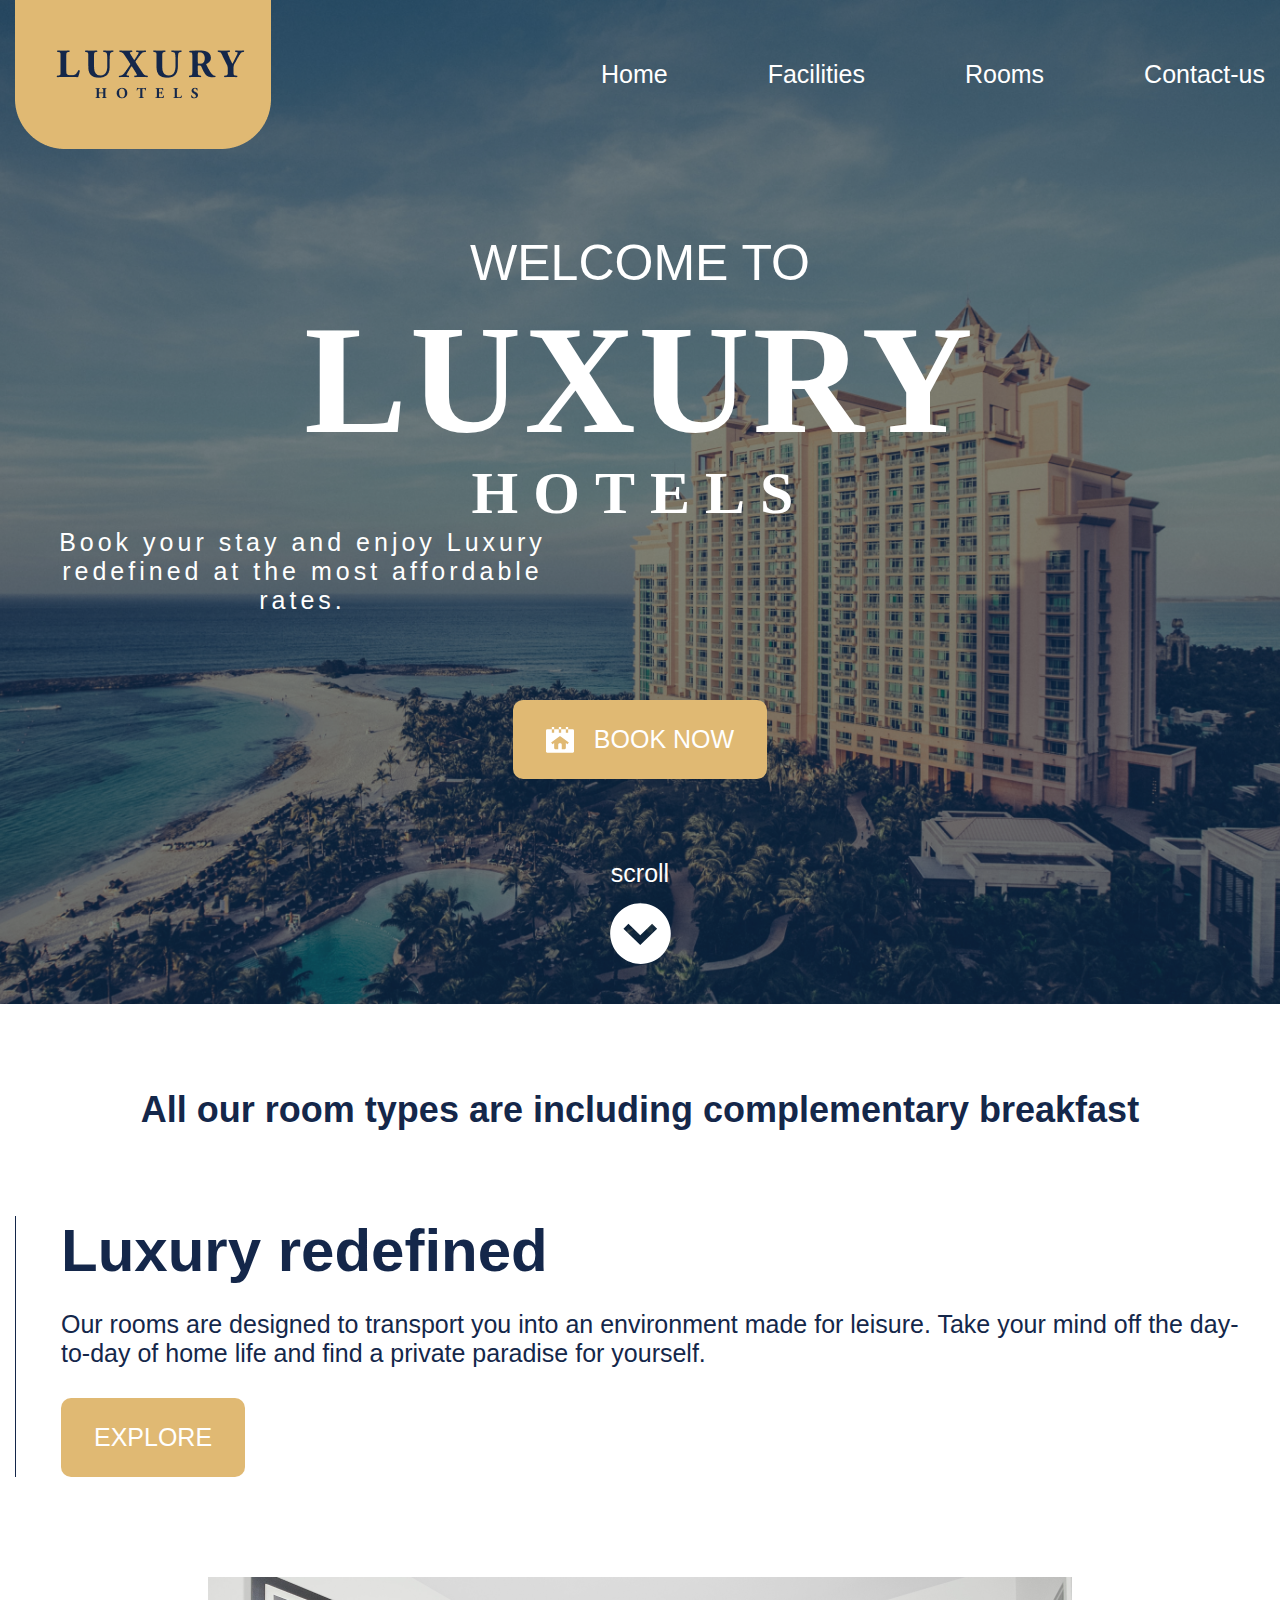
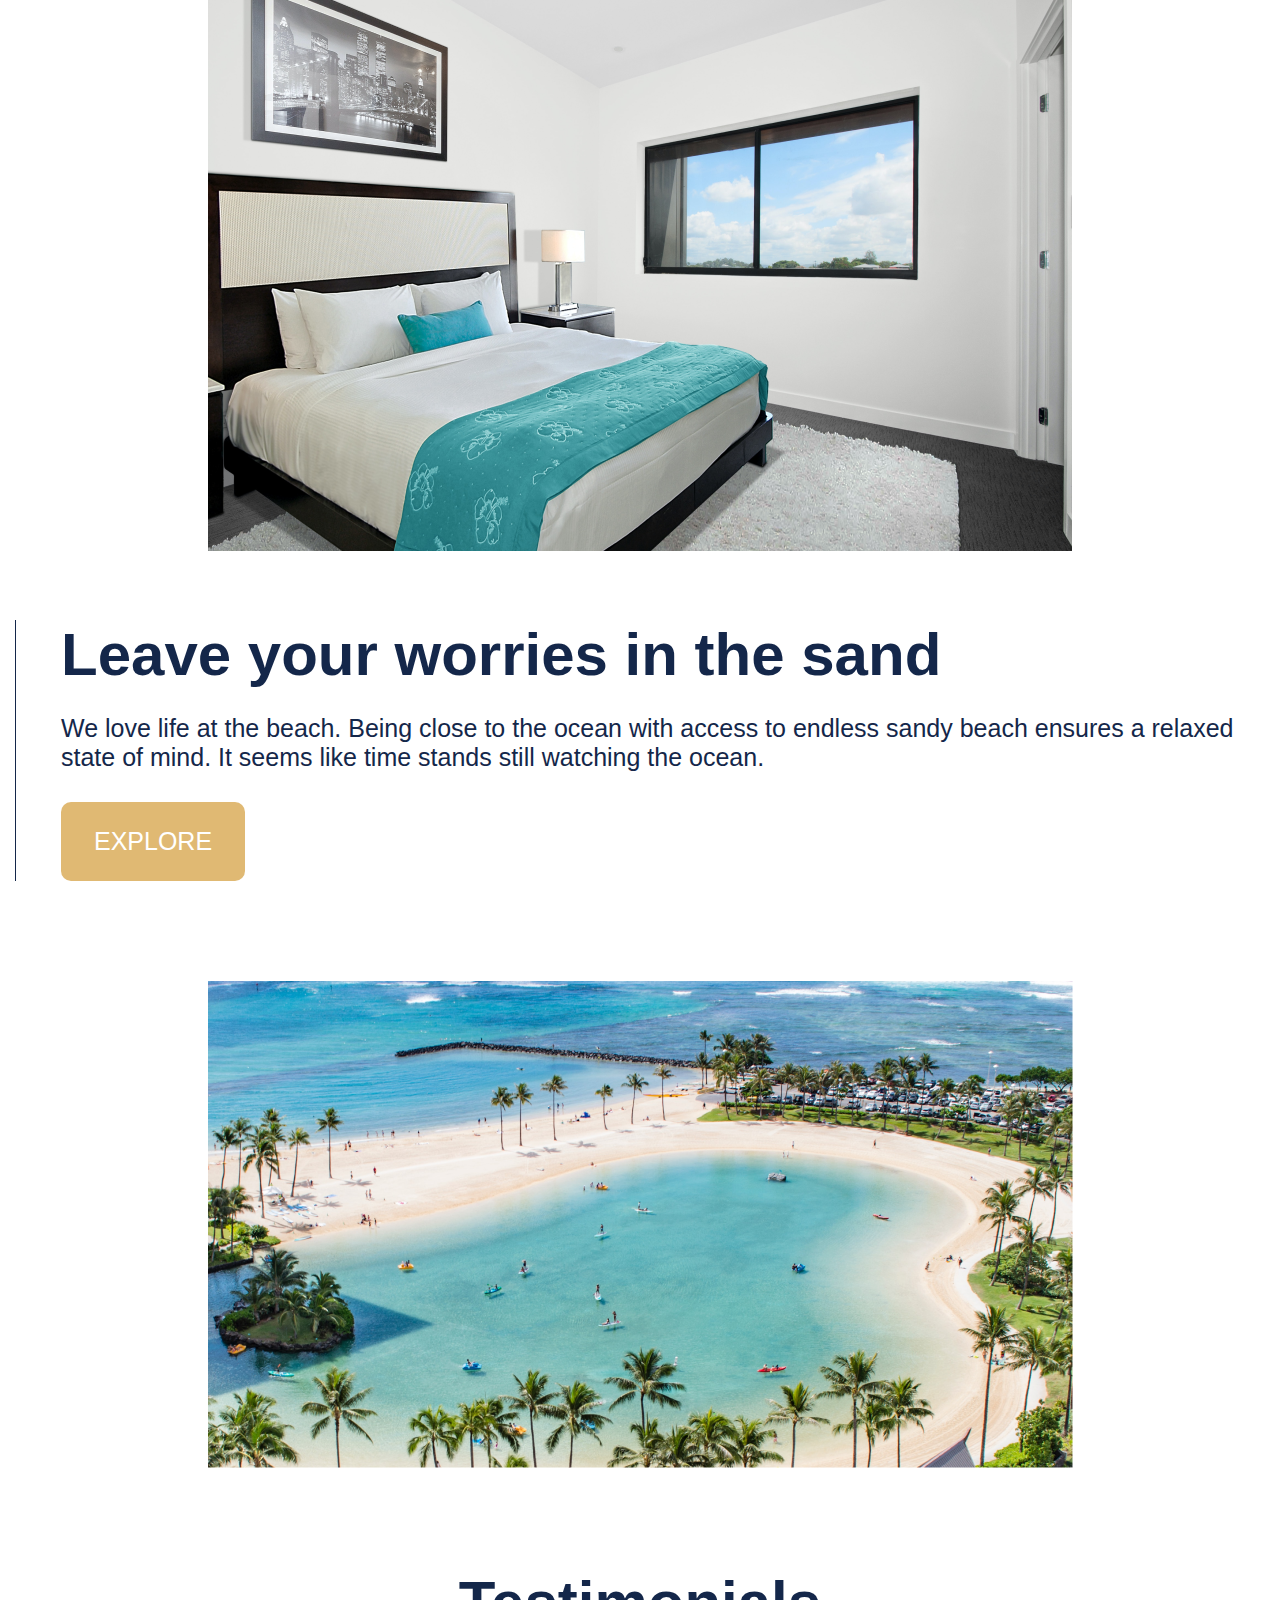
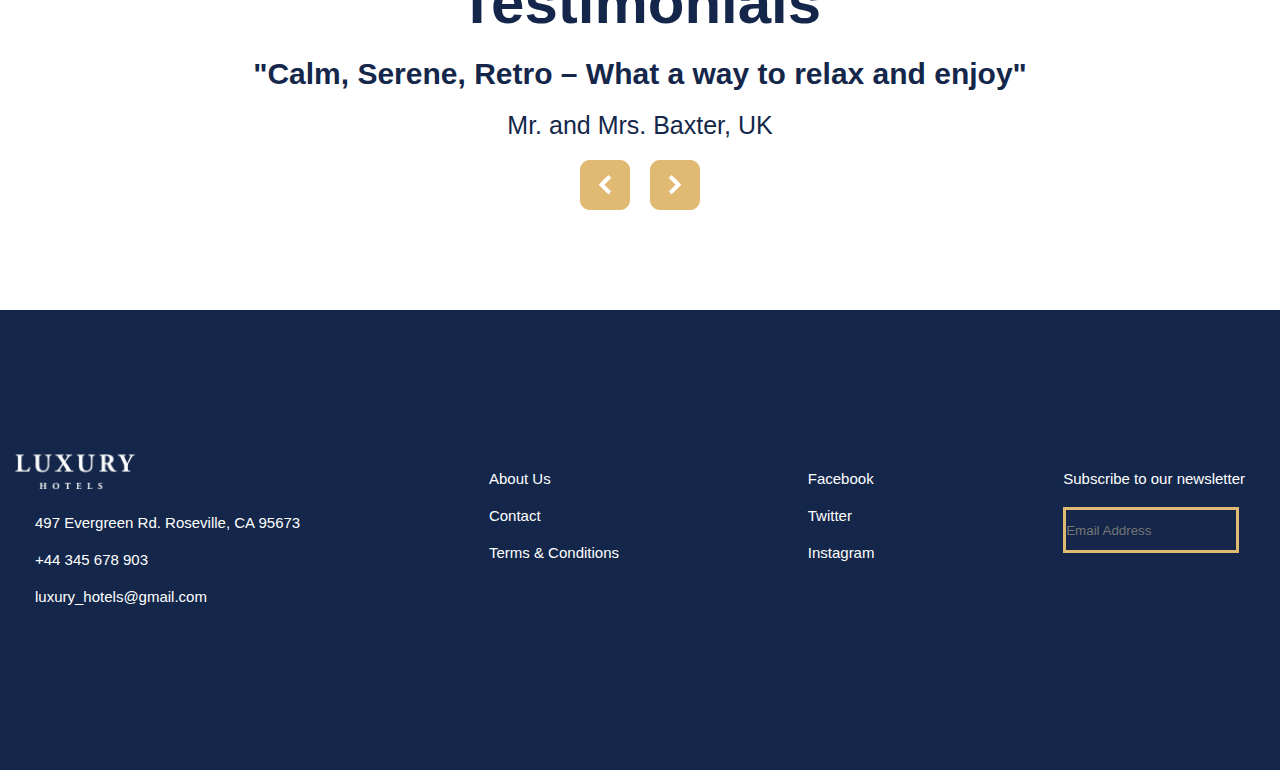
<file: index.html>
<!DOCTYPE html>
<html lang="en">
<head>
    <meta charset="UTF-8">
    <meta name="viewport" content="width=device-width, initial-scale=1.0">
    <title>Document</title>
    <link rel="stylesheet" href="main.css">
</head>
<body>

    <header class="header">
        <div class="container">
            <nav class="nav">
                <img src="./img/Logo.png" alt="" class="logo">
                <div class="menu">
                    <a href="index.html">Home</a>
                    <a href="index2.html">Facilities</a>
                    <a href="index3.html">Rooms</a>
                    <a href="index4.html">Contact-us</a>
                </div>
            </nav>


            <div class="title">
                <h3>WELCOME TO</h3>
                <h1>LUXURY</h1>
                <h2>HOTELS</h2>
                <p>Book your stay and enjoy Luxury
                    redefined at the most affordable rates.</p>
            </div>

            <div class="book">
                <button>
                    <img src="./img/home.svg" alt="">
                    BOOK NOW
                </button>
                <p>scroll</p>
                <img class="scroll" src="./img/vniz.svg" alt="">
            </div>
        </div>
    </header>

     <section class="section1">
        <div class="container">
            <h4 class="title">All our room types are including complementary breakfast</h4>
                
            <div class="wrap1">
                <div class="box1">
                    <h3 class="title1">Luxury redefined</h3>
                    <p>Our rooms are designed to transport 
                        you into an environment made for leisure. 
                        Take your mind off the day-to-day of home 
                        life and find a private paradise for yourself.</p>
                    <button class="btn">EXPLORE</button>
                </div>
                <img src="./img/img1.png" alt="" class="img1">
            </div>

            <div class="wrap1">
                <div class="box1">
                    <h3 class="title1">Leave your worries in 
                        the sand</h3>
                    <p>We love life at the beach. Being close
                        to the ocean with access to endless sandy
                        beach ensures a relaxed state of mind. It 
                        seems like time stands still watching the 
                        ocean. </p>
                    <button class="btn">EXPLORE</button>
                </div>
                <img src="./img/img2.png" alt="" class="img1">
            </div>

        </div>
    </section> 

    <section class="section2">
        <div class="container">

            <div class="wrap2">
                <h3>Testimonials</h3>
                <h5>"Calm, Serene, Retro – What a way to relax and enjoy"</h5>
                <p> Mr. and Mrs. Baxter, UK</p>
                <div class="btns">
                    <img src="./img/btns.png" alt="">
                    <img src="./img/btns2.png" alt="">
                </div>
            </div>

        </div>

    </section>

    <div class="footer">
        <div class="container">
          <div class="f-wrap">
            <div class="f-box">
              <img src="./img/Logo2.png" alt="" />
              <p>497 Evergreen Rd. Roseville, CA 95673</p>    
              <p>+44 345 678 903</p>
              <p> luxury_hotels@gmail.com</p>
            </div>
  
            <div class="f-box">
              <p>About Us</p>
              <p>Contact</p>
              <p>Terms & Conditions</p>
            </div>
  
            <div class="f-box2">
              <p>Facebook</p>
              <p>Twitter</p>
              <p>Instagram</p>
            </div>
  
            <div class="f-box3">
              <p>Subscribe to our newsletter</p>
              <input placeholder="Email Address" type="text">
            </div>
            
          </div>
        </div>
      </div>
</head>
<body>
</file>
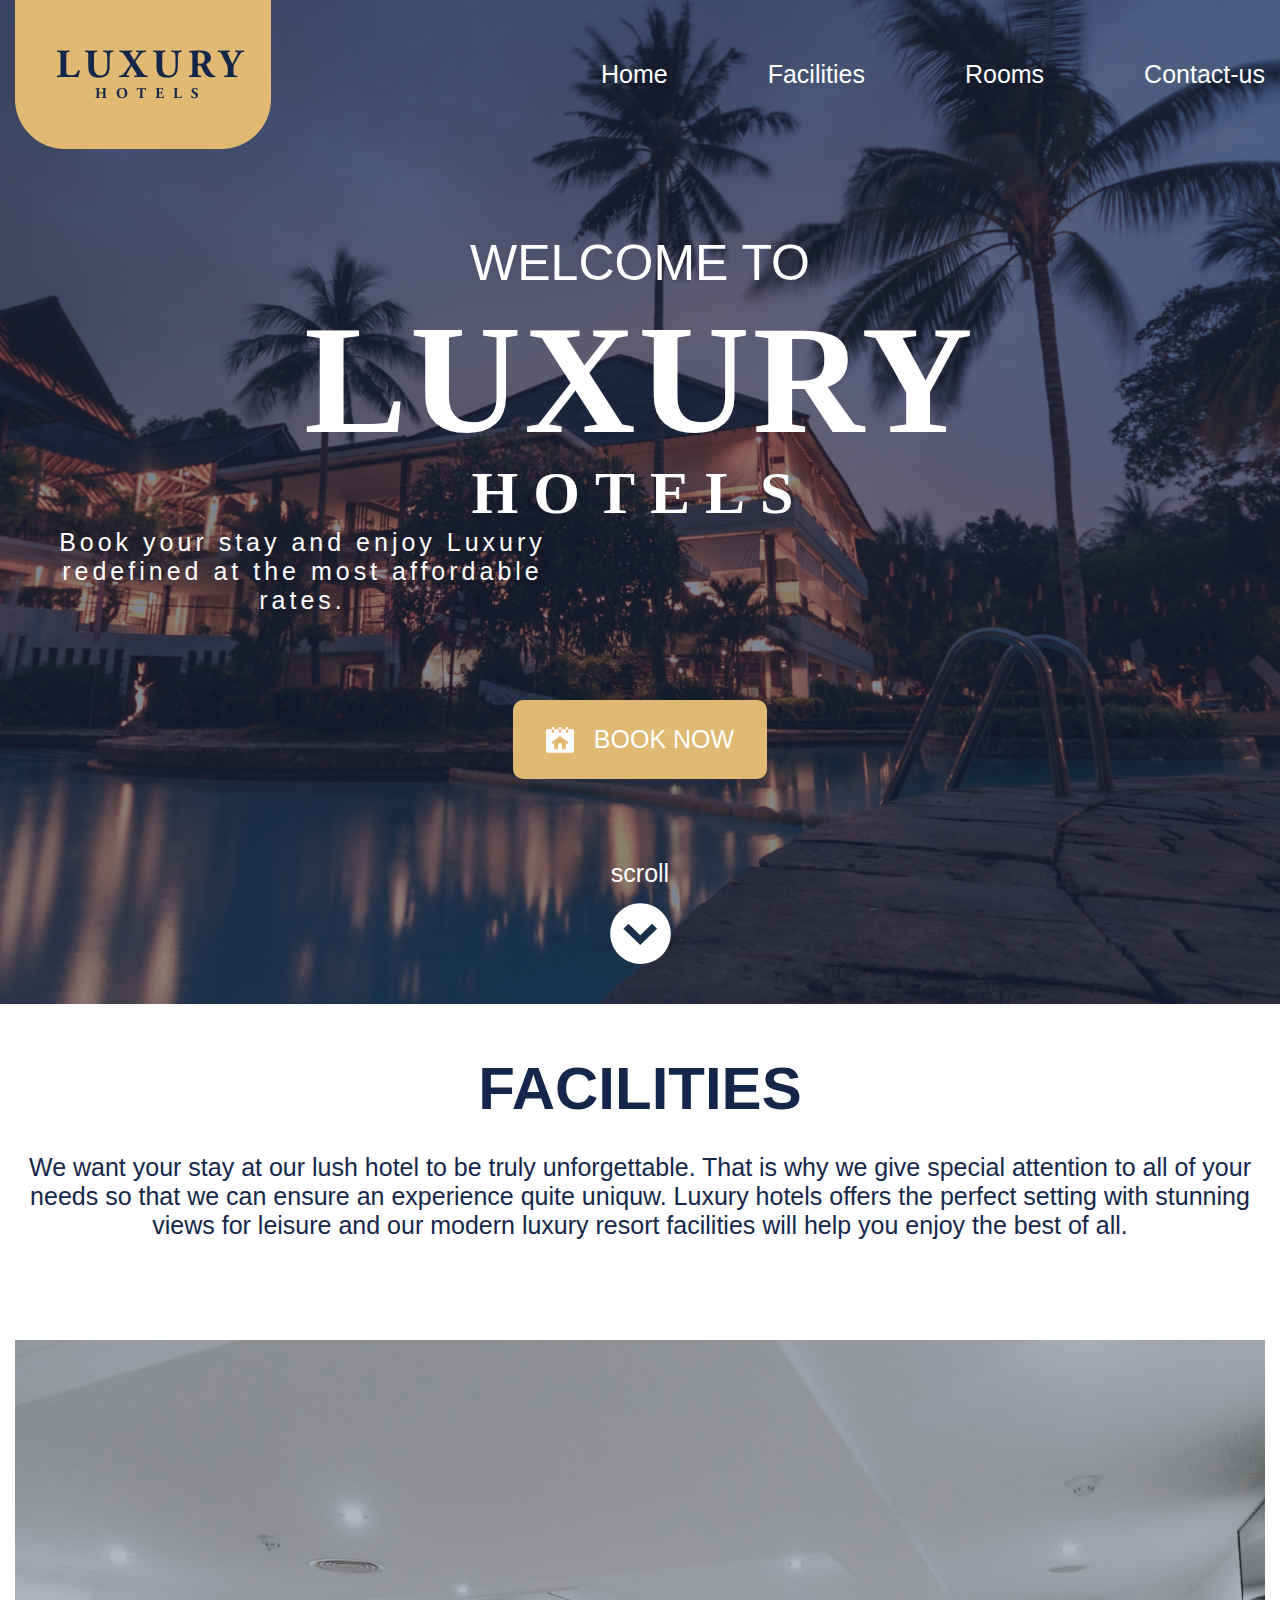
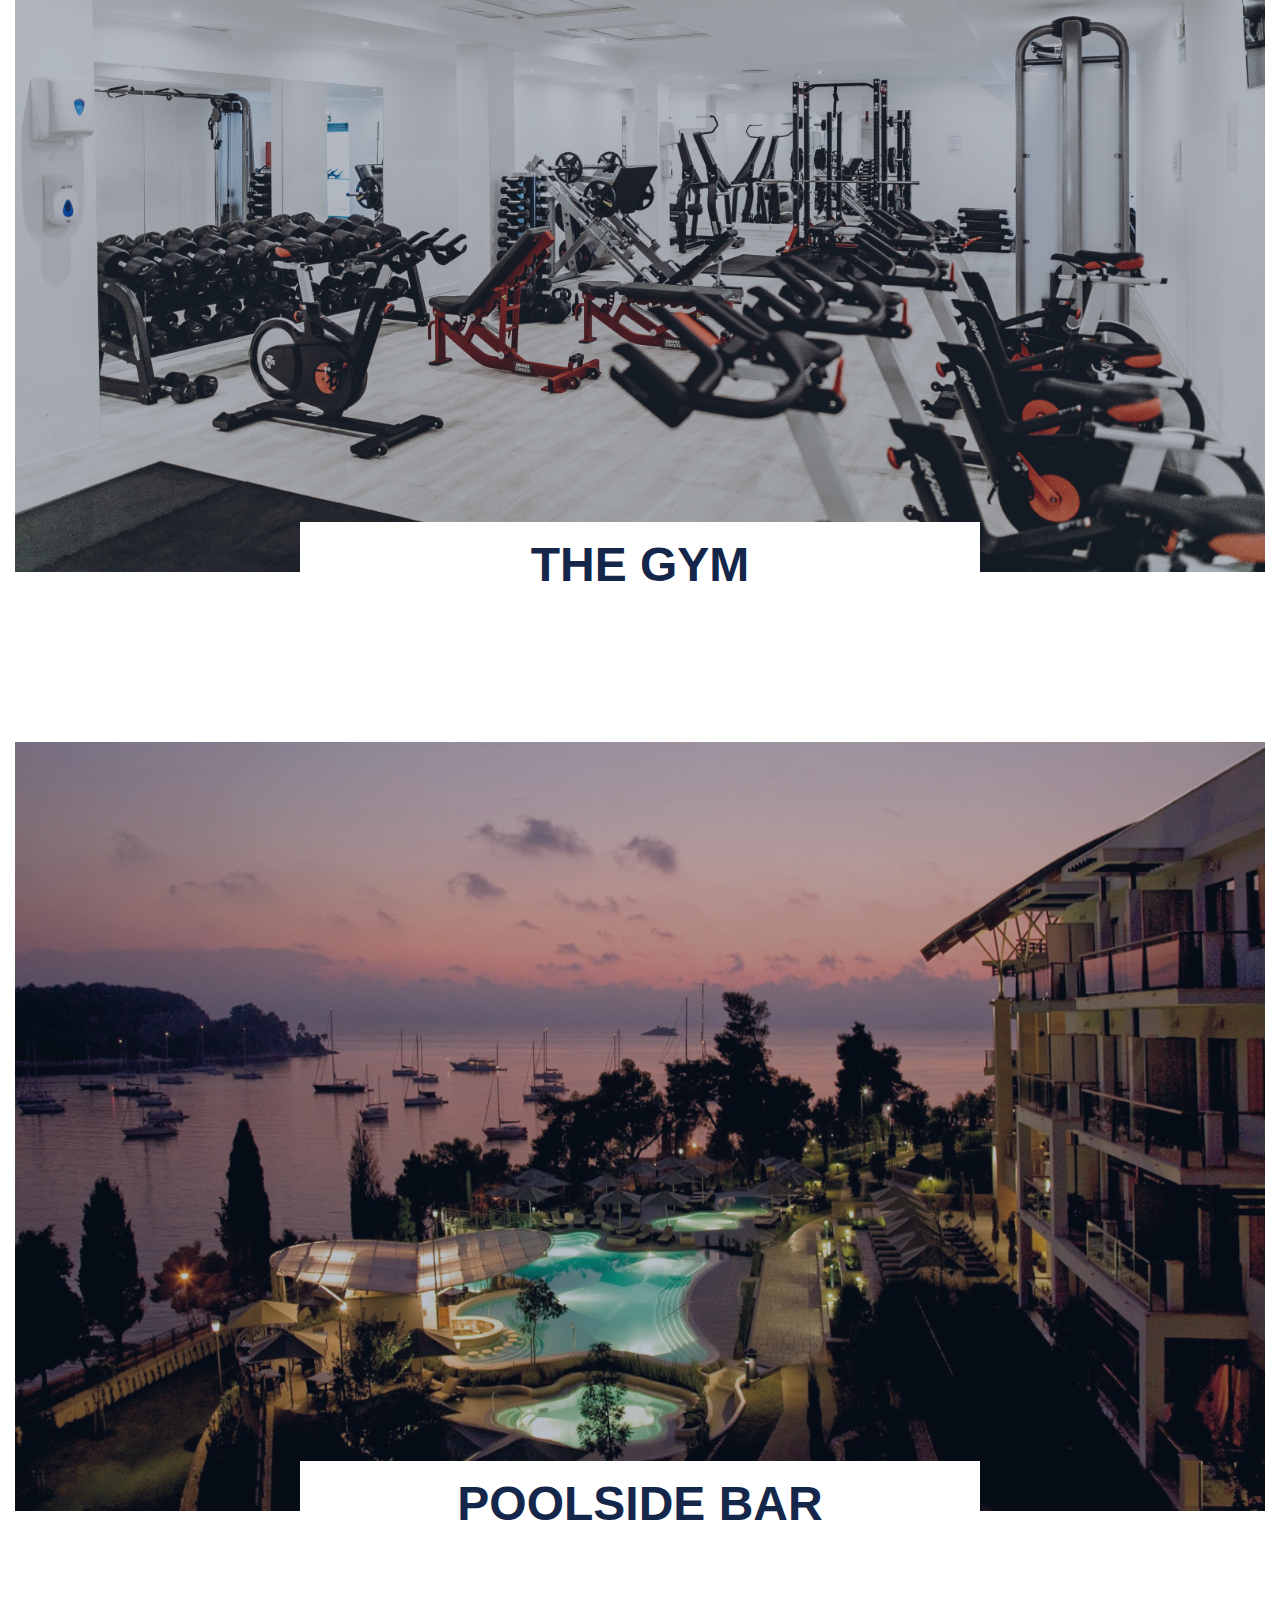
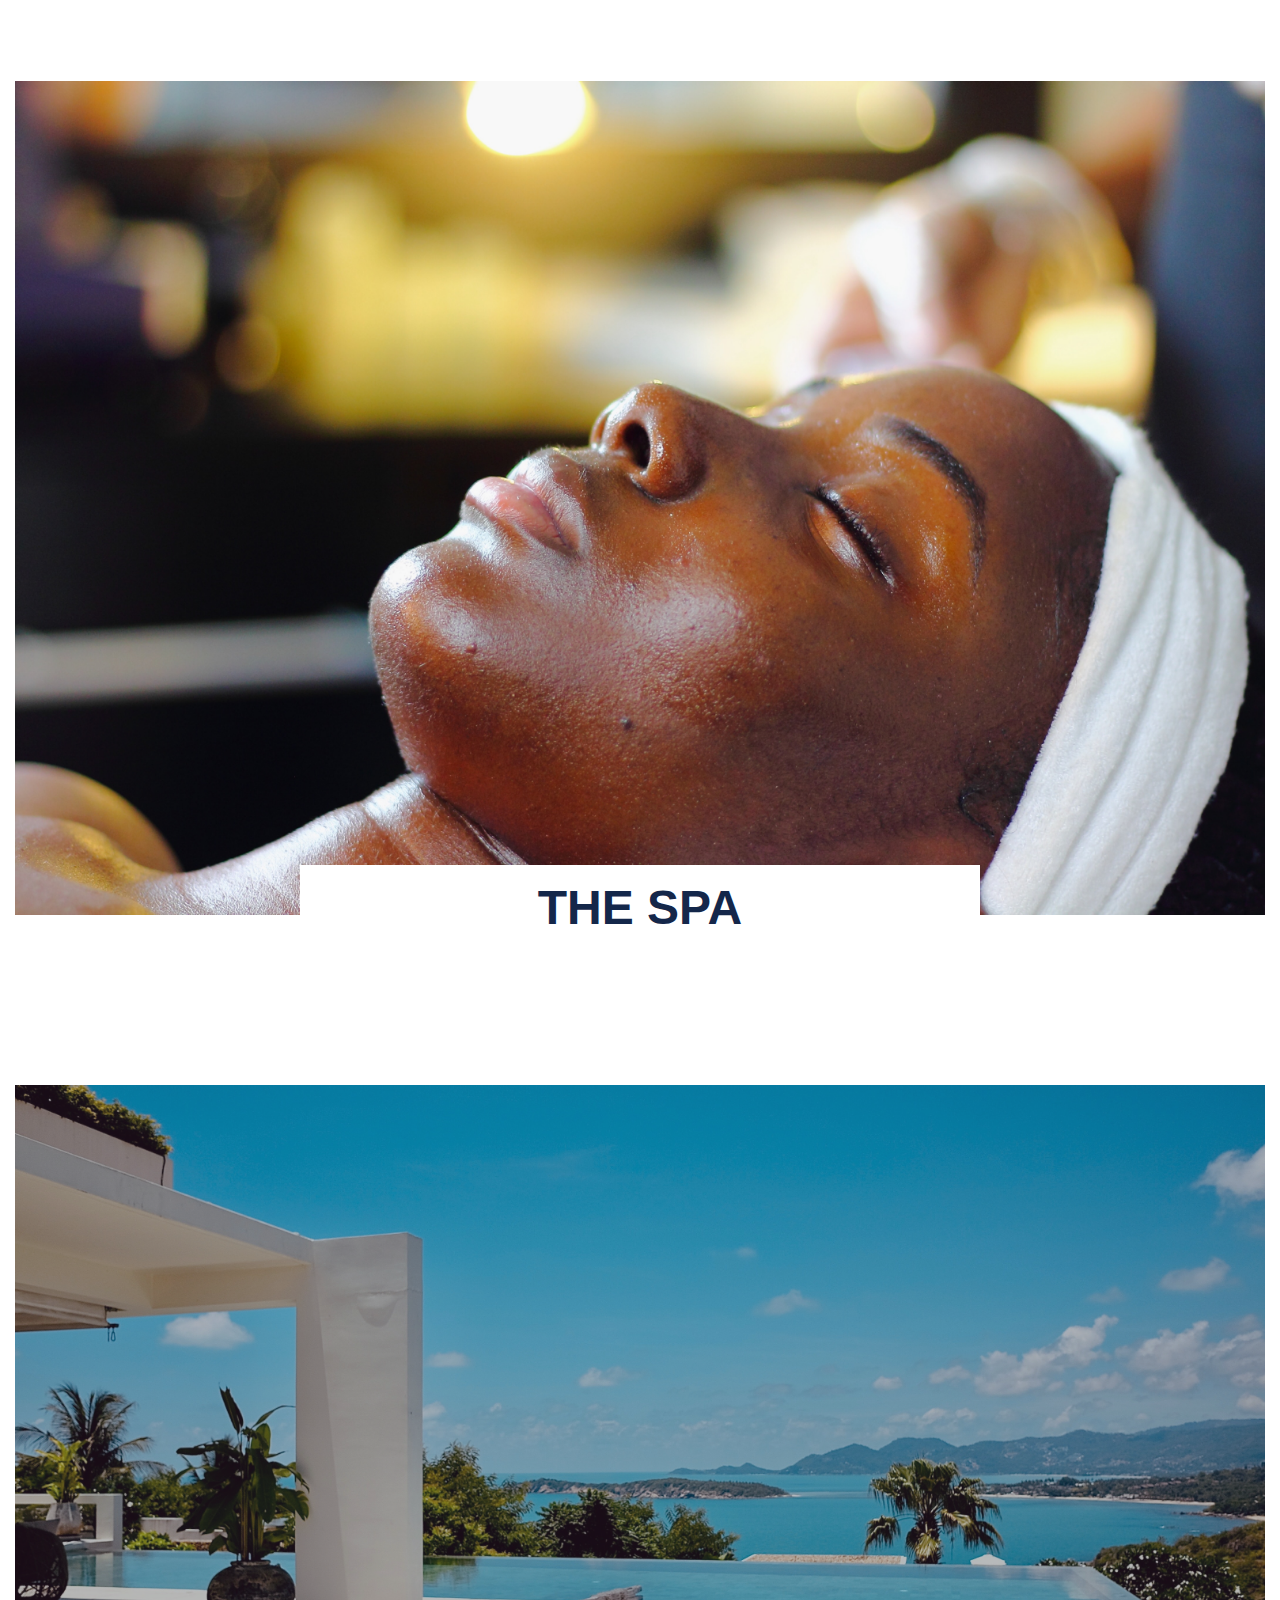
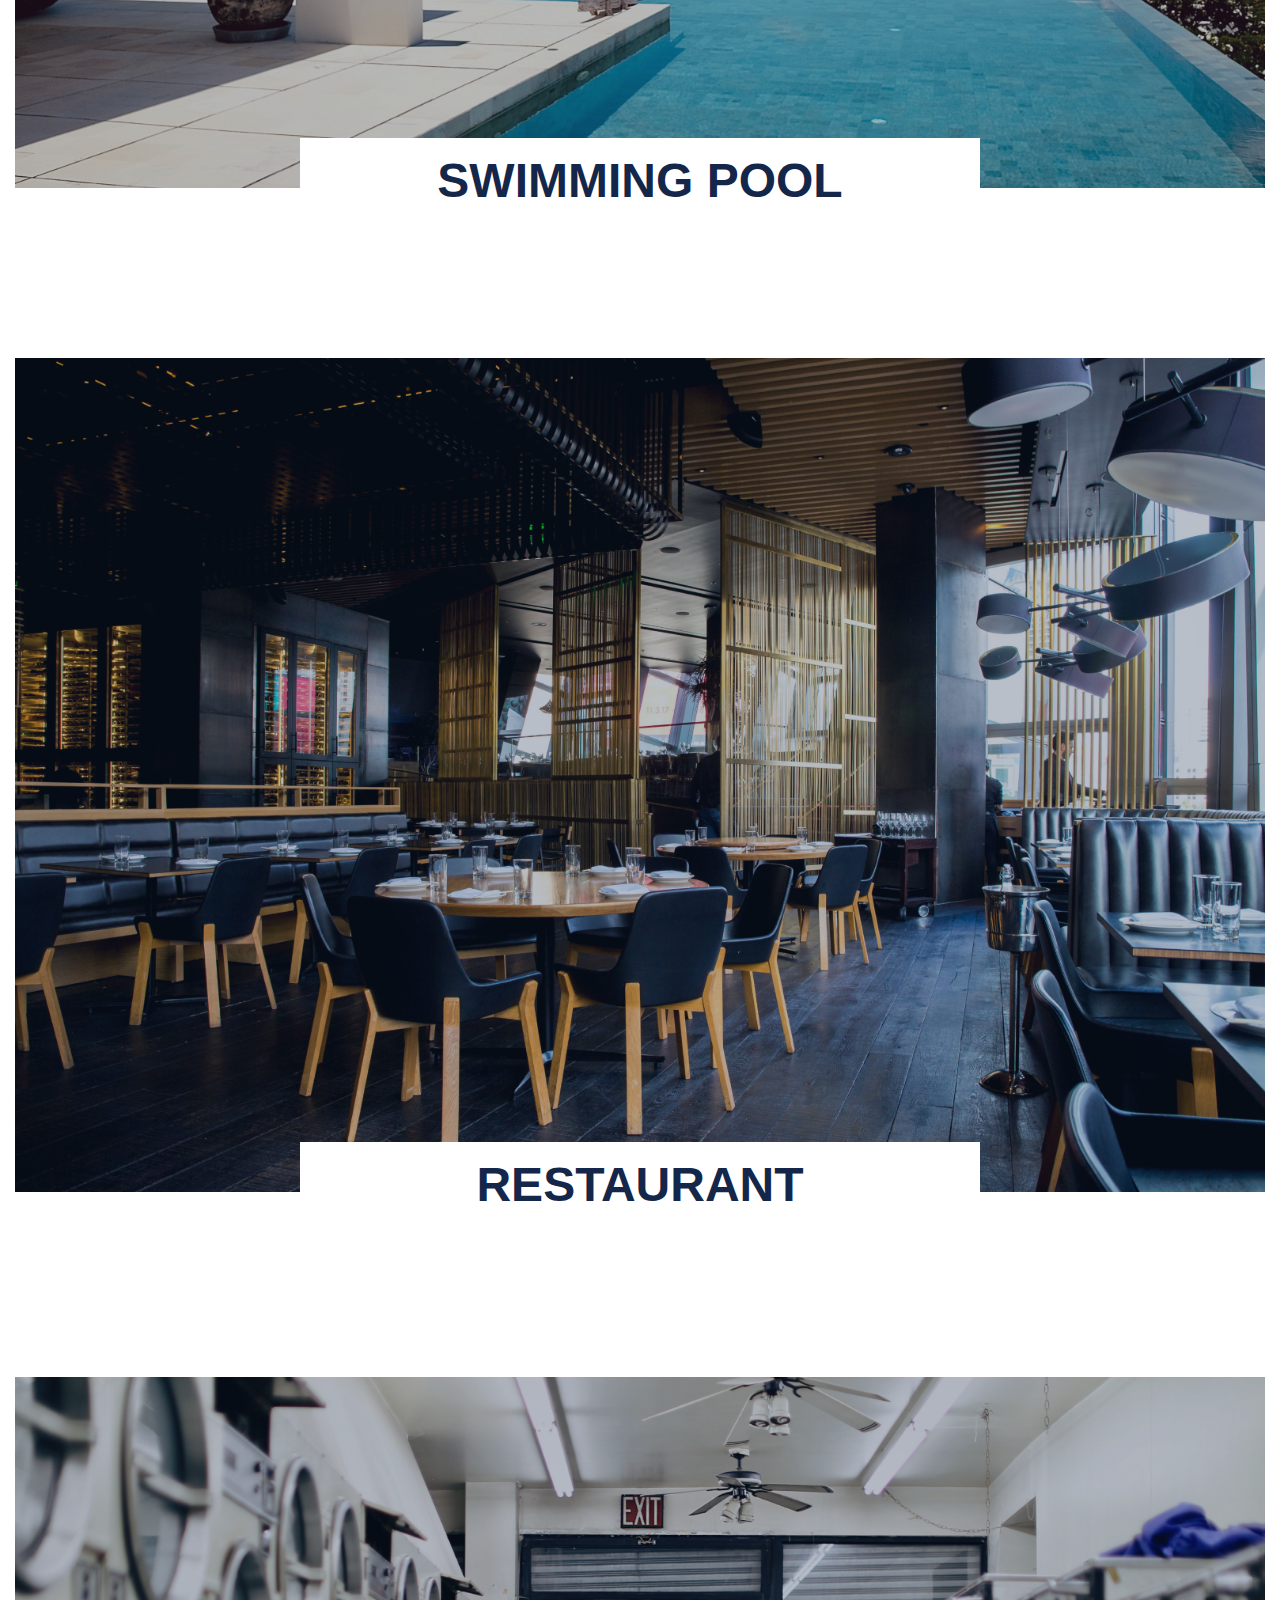
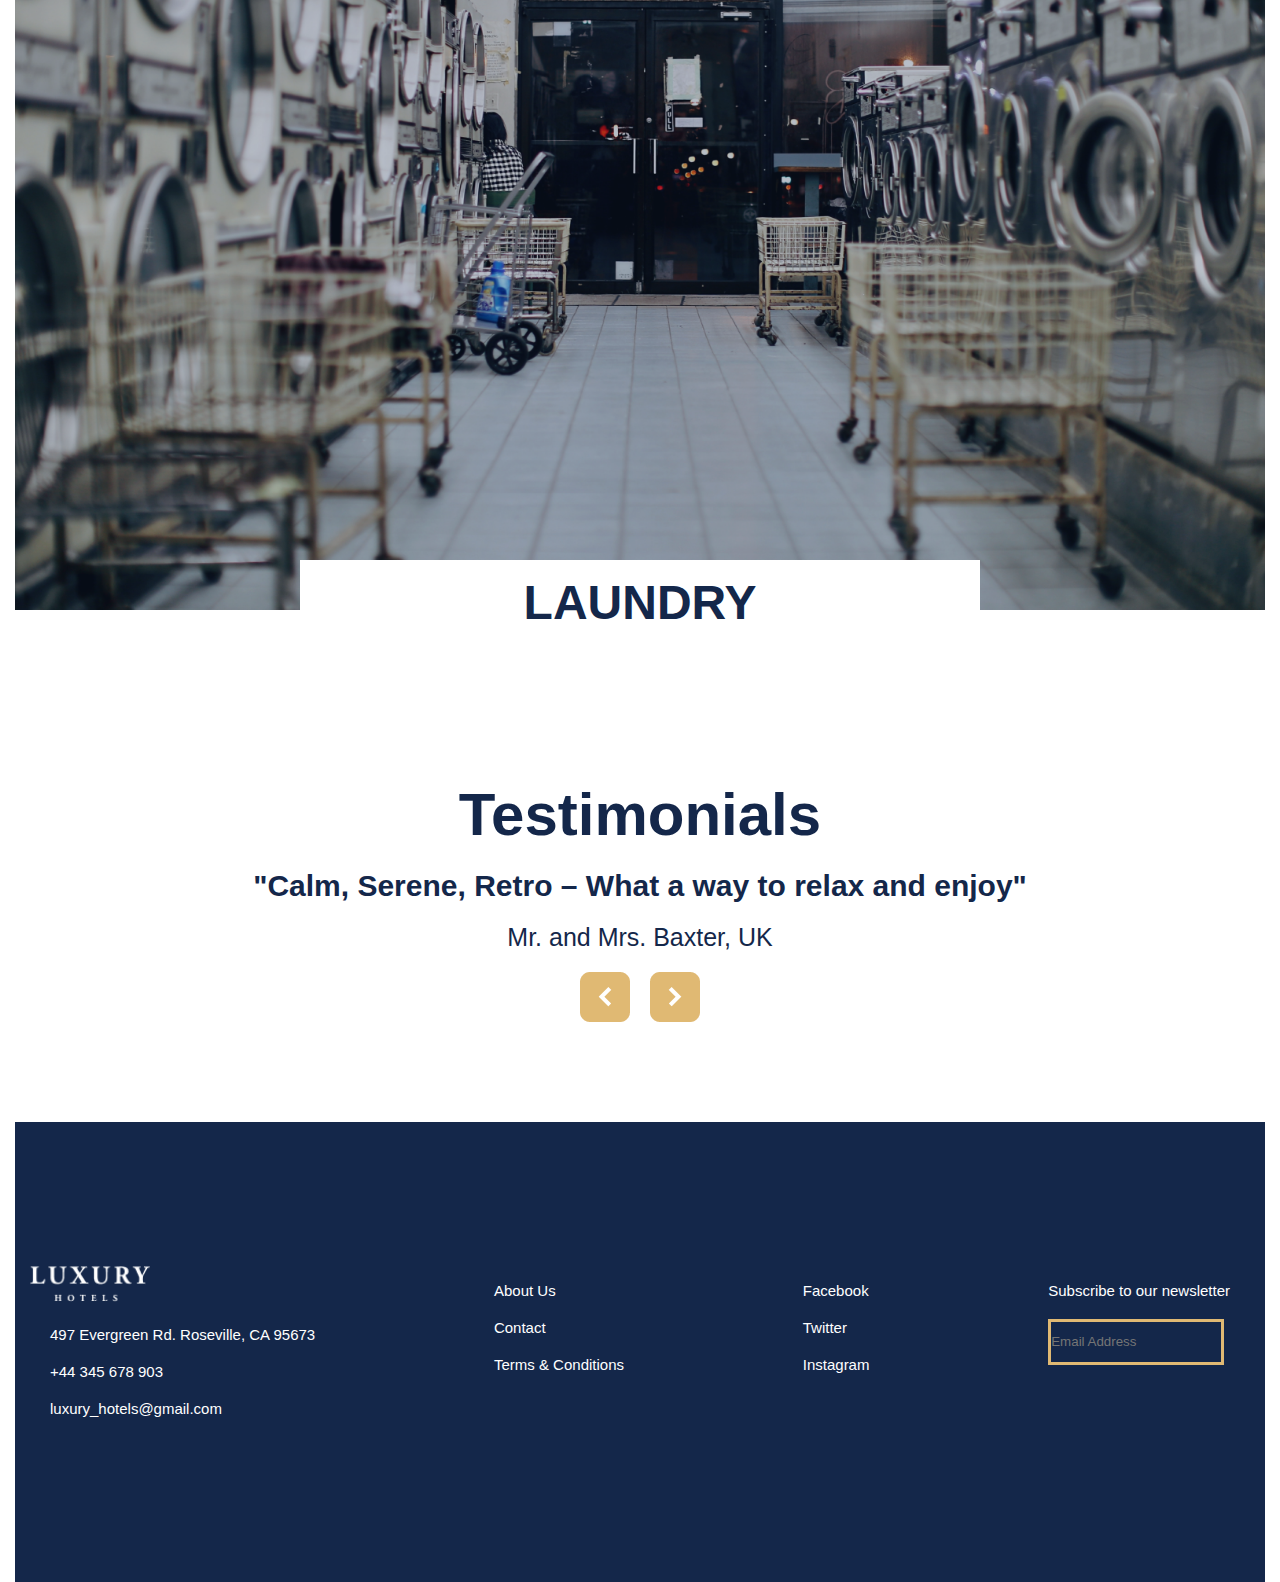
<file: index2.html>
<!DOCTYPE html>
<html lang="en">
<head>
    <meta charset="UTF-8">
    <meta name="viewport" content="width=device-width, initial-scale=1.0">
    <title>Document</title>
    <link rel="stylesheet" href="main.css">
</head>
<body>
    <header class="header header2">
        <div class="container">
            <nav class="nav">
                <img src="./img/Logo.png" alt="" class="logo">
                <div class="menu">
                    <a href="index.html">Home</a>
                    <a href="index2.html">Facilities</a>
                    <a href="index3.html">Rooms</a>
                    <a href="index4.html">Contact-us</a>
                </div>
            </nav>


            <div class="title">
                <h3>WELCOME TO</h3>
                <h1>LUXURY</h1>
                <h2>HOTELS</h2>
                <p>Book your stay and enjoy Luxury
                    redefined at the most affordable rates.</p>
            </div>

            <div class="book">
                <button>
                    <img src="./img/home.svg" alt="">
                    BOOK NOW
                </button>
                <p>scroll</p>
                <img class="scroll" src="./img/vniz.svg" alt="">
            </div>
        </div>
    </header>

    <section class="section3">
        <div class="container">
            <div class="box3">

                <h2>FACILITIES</h2>
                <p>We want your stay at our lush hotel to be truly unforgettable.  That is why we give special attention to all of your needs so 
                    that we can ensure an experience quite uniquw. Luxury hotels offers the perfect setting with stunning views for leisure
                    and our modern luxury resort facilities will help you enjoy the best of all. </p>

            </div>

            <div class="wrap3">
                <div class="card3">
                    <img src="./img/./THE GYM.png" alt="">
                    <h3>THE GYM</h3>
                </div>

                <div class="card3">
                    <img src="./img/./CARD3.png" alt="">
                    <h3>POOLSIDE BAR</h3>
                </div>

                <div class="card3">
                    <img src="./img/./CARD4.png" alt="">
                    <h3>THE SPA</h3>
                </div>

                <div class="card3">
                    <img src="./img/./CARD5.png" alt="">
                    <h3>SWIMMING POOL</h3>
                </div>

                <div class="card3">
                    <img src="./img/./CARD6.png" alt="">
                    <h3>RESTAURANT<h3>
                </div>

                <div class="card3">
                    <img src="./img/./CARD7.png" alt="">
                    <h3>LAUNDRY</h3>
                </div>

            </div>

            <div class="wrap2">
                <h3>Testimonials</h3>
                <h5>"Calm, Serene, Retro – What a way to relax and enjoy"</h5>
                <p> Mr. and Mrs. Baxter, UK</p>
                <div class="btns">
                    <img src="./img/btns.png" alt="">
                    <img src="./img/btns2.png" alt="">
                </div>
            </div>


            <div class="footer">
                <div class="container">
                  <div class="f-wrap">
                    <div class="f-box">
                      <img src="./img/Logo2.png" alt="" />
                      <p>497 Evergreen Rd. Roseville, CA 95673</p>    
                      <p>+44 345 678 903</p>
                      <p> luxury_hotels@gmail.com</p>
                    </div>
          
                    <div class="f-box">
                      <p>About Us</p>
                      <p>Contact</p>
                      <p>Terms & Conditions</p>
                    </div>
          
                    <div class="f-box2">
                      <p>Facebook</p>
                      <p>Twitter</p>
                      <p>Instagram</p>
                    </div>
          
                    <div class="f-box3">
                      <p>Subscribe to our newsletter</p>
                      <input placeholder="Email Address" type="text">
                    </div>
                    
                  </div>
                </div>
              </div>




        </div>
    </section>
</body>
</html>
</file>
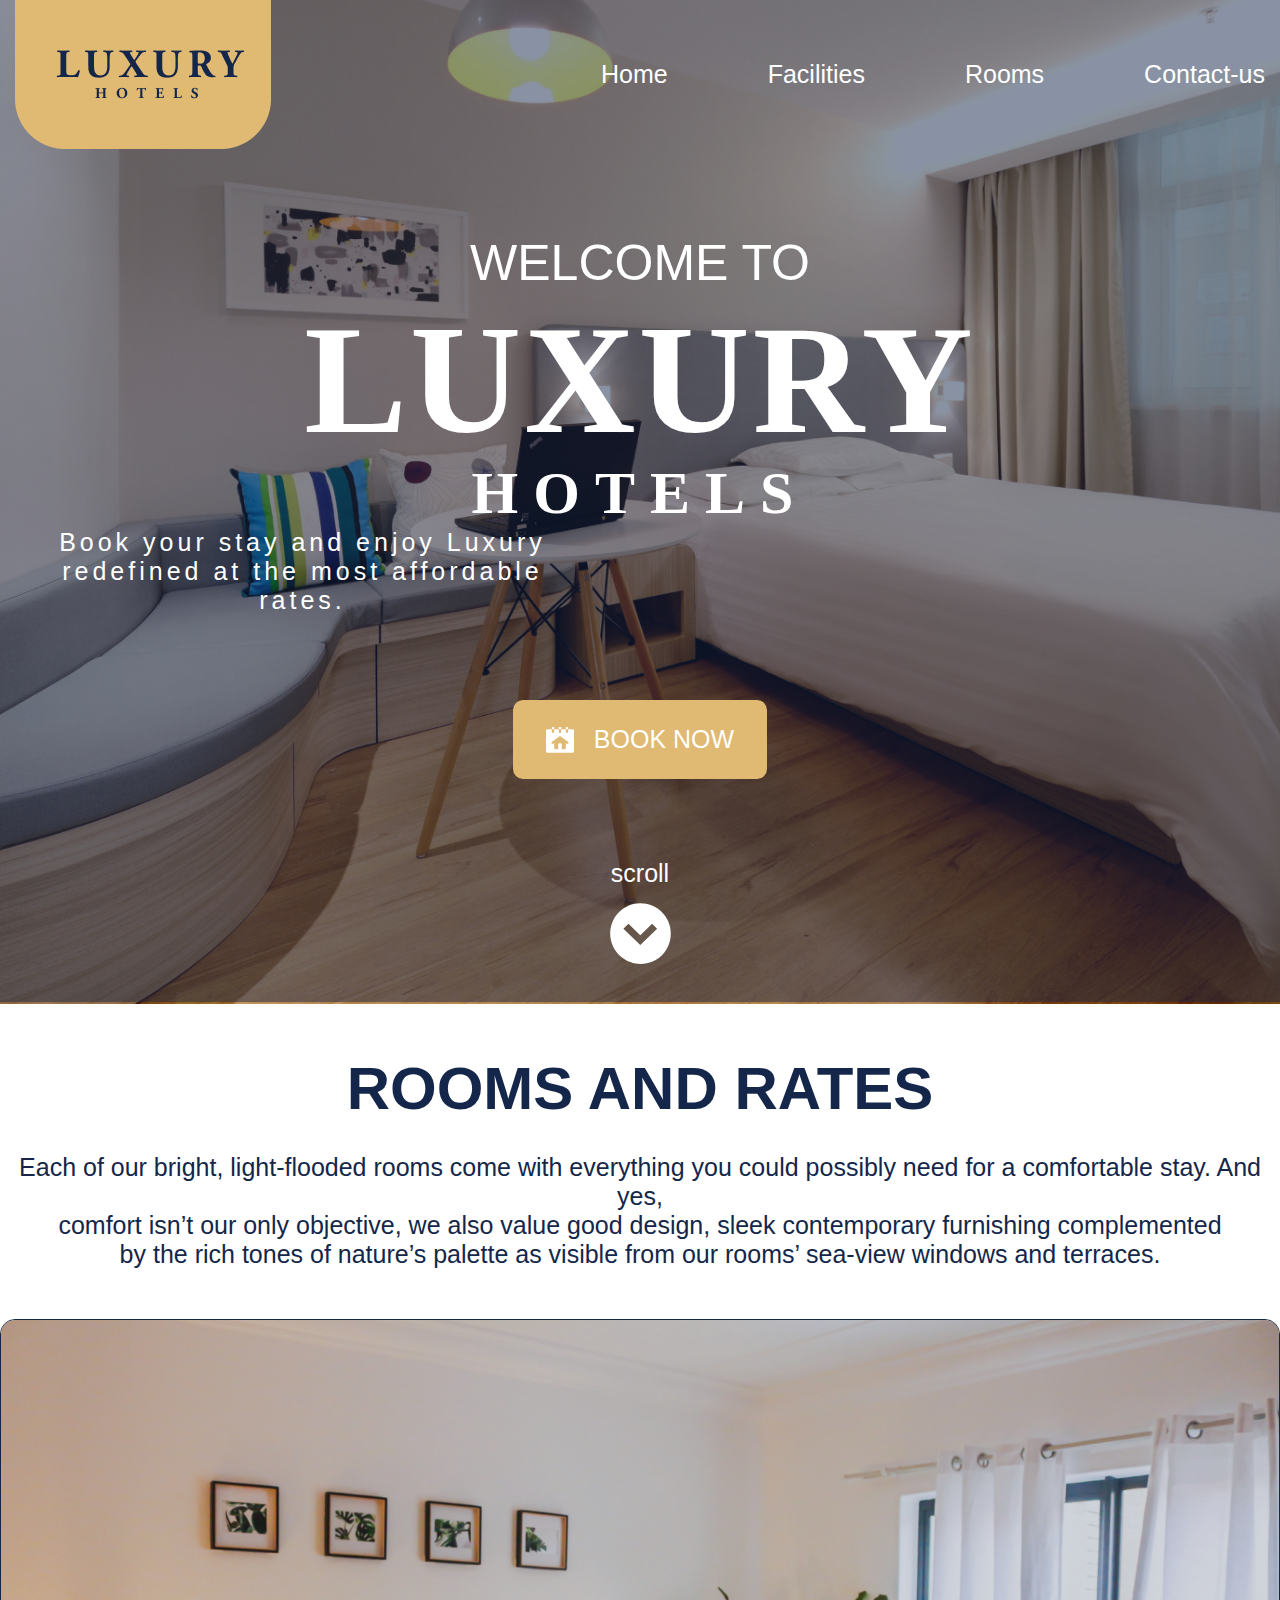
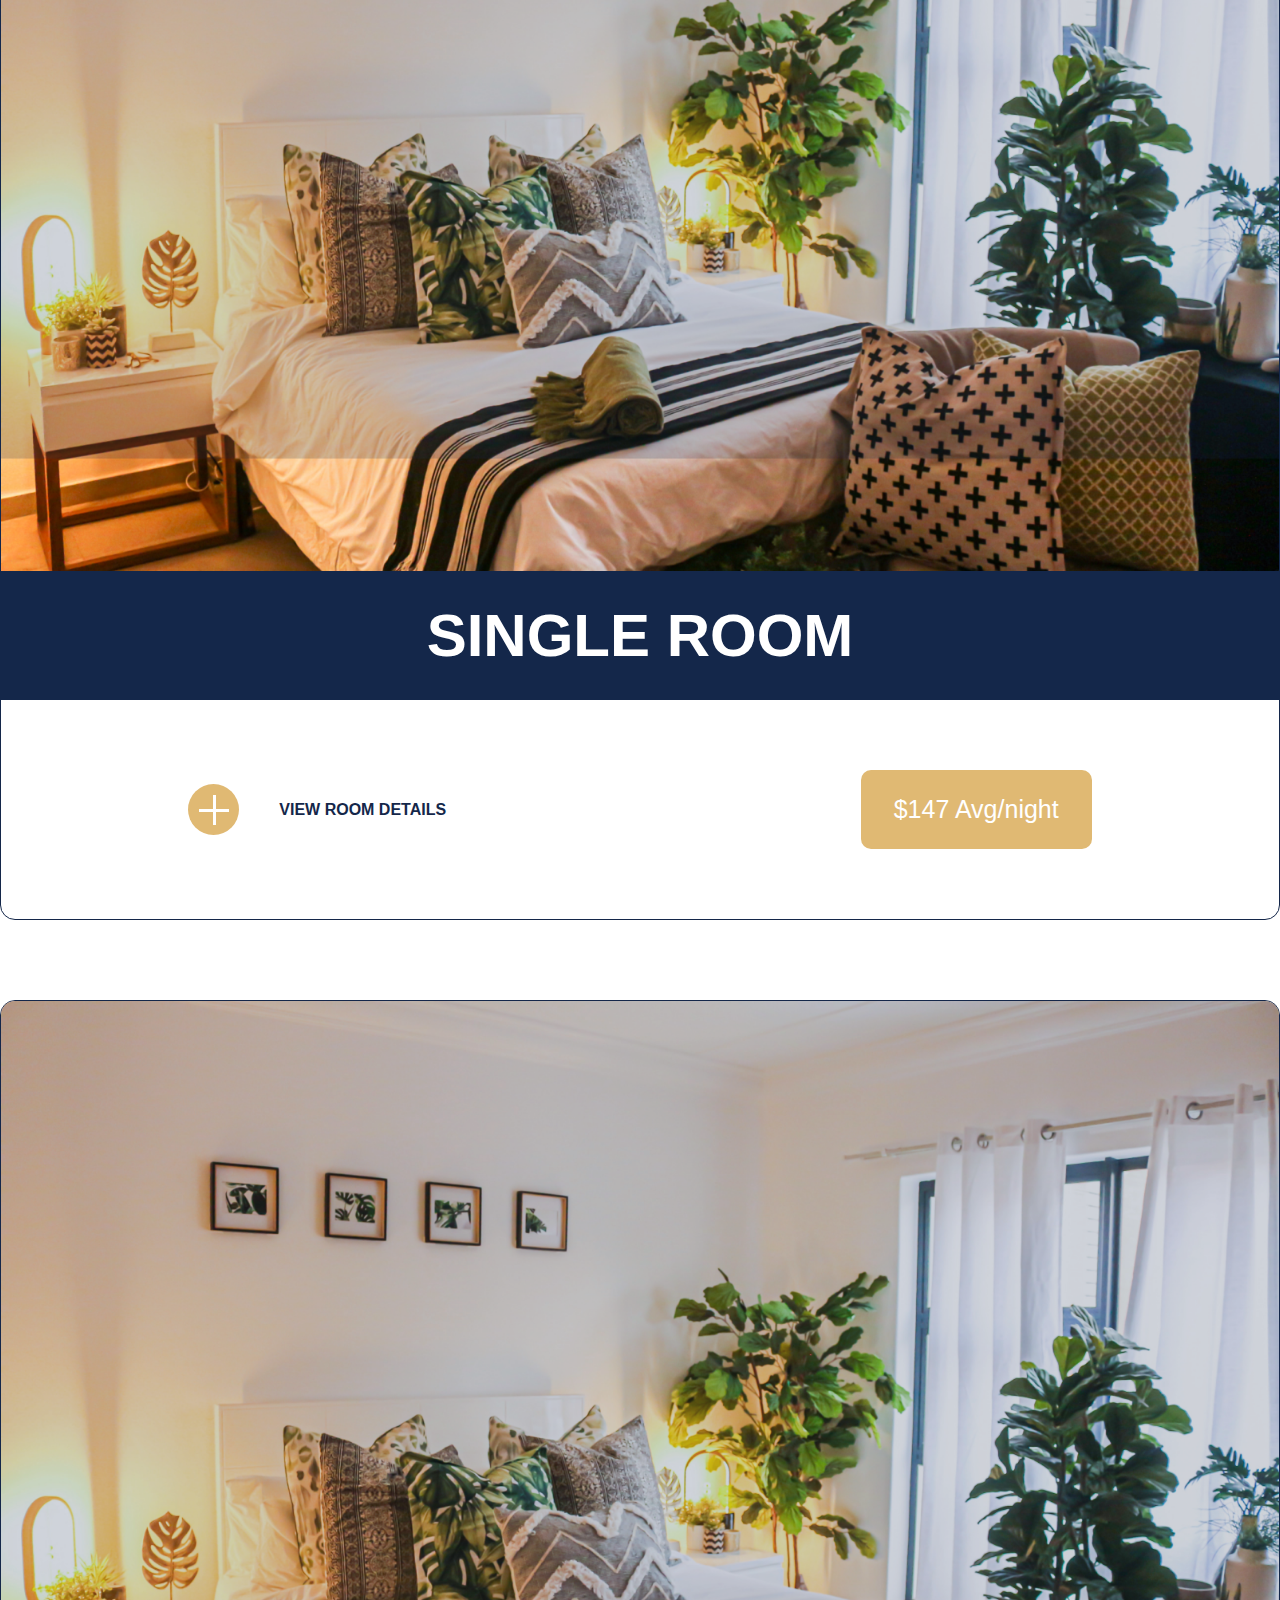
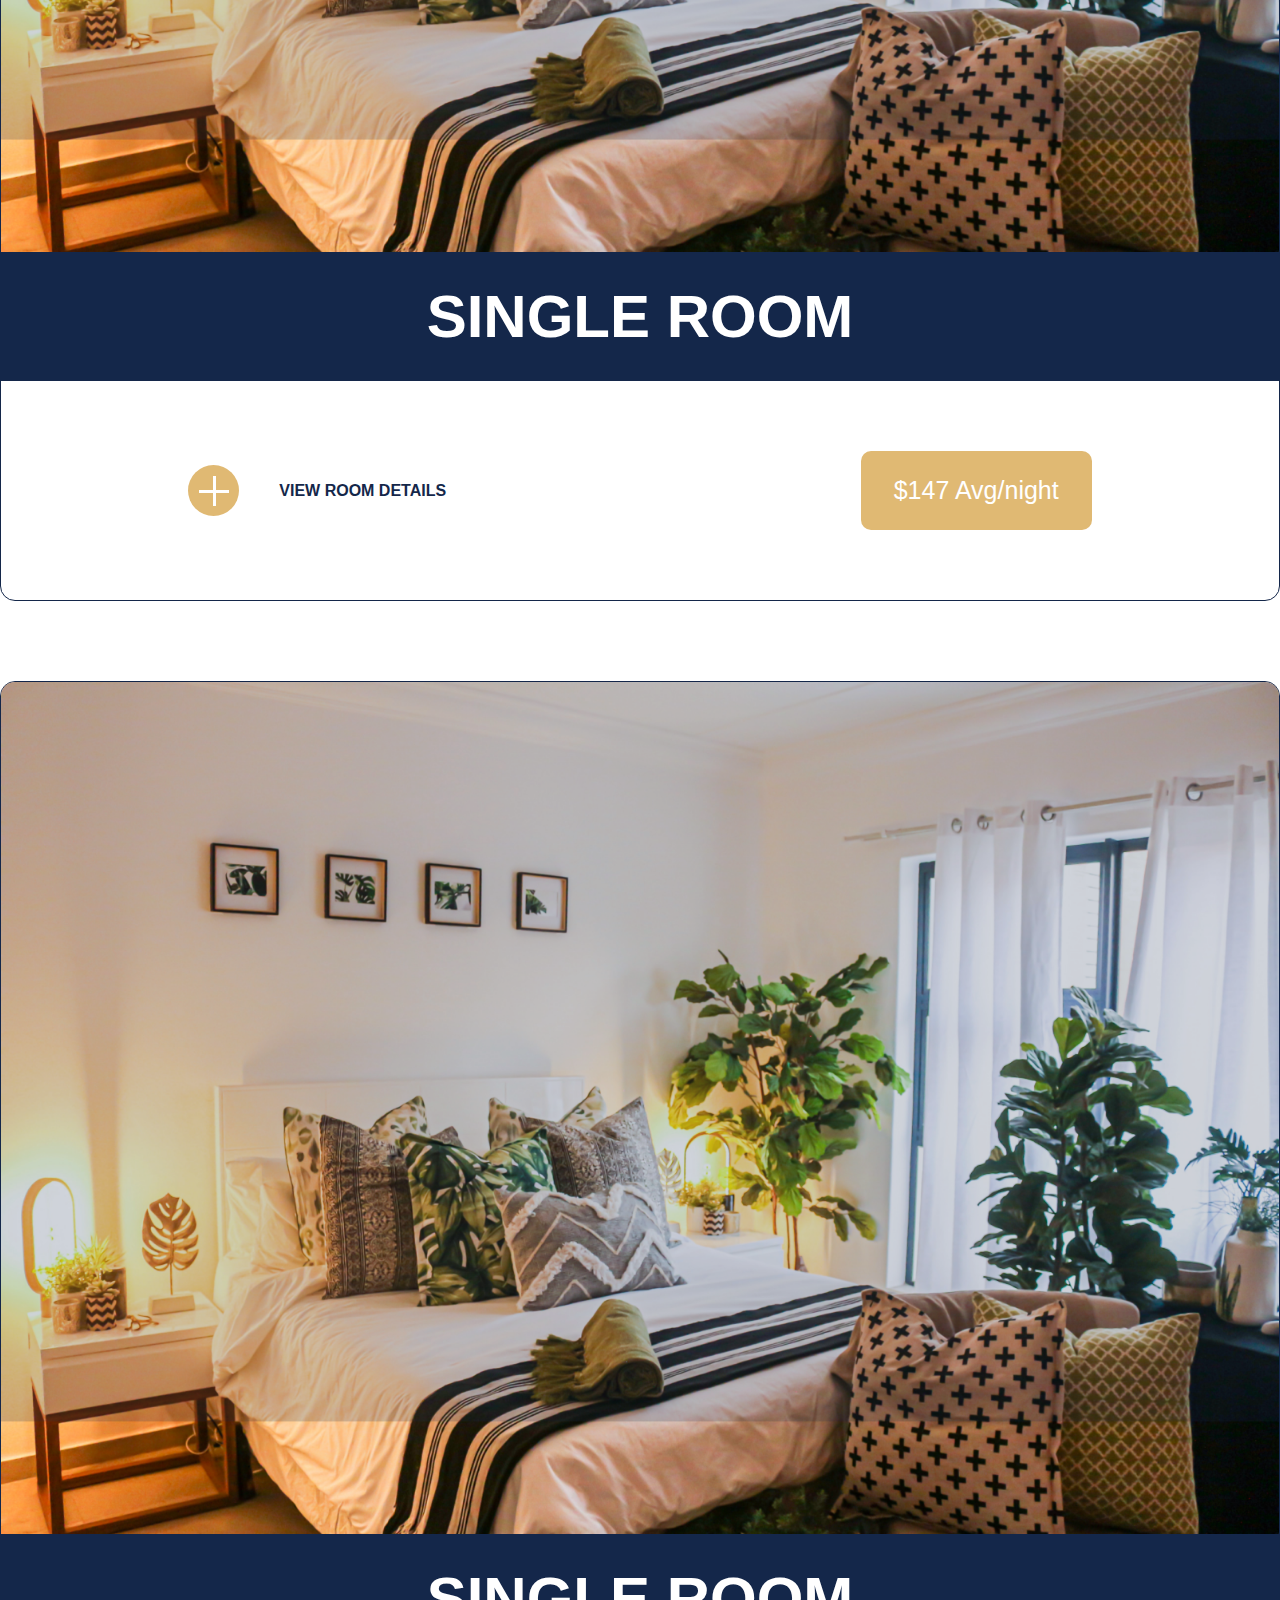
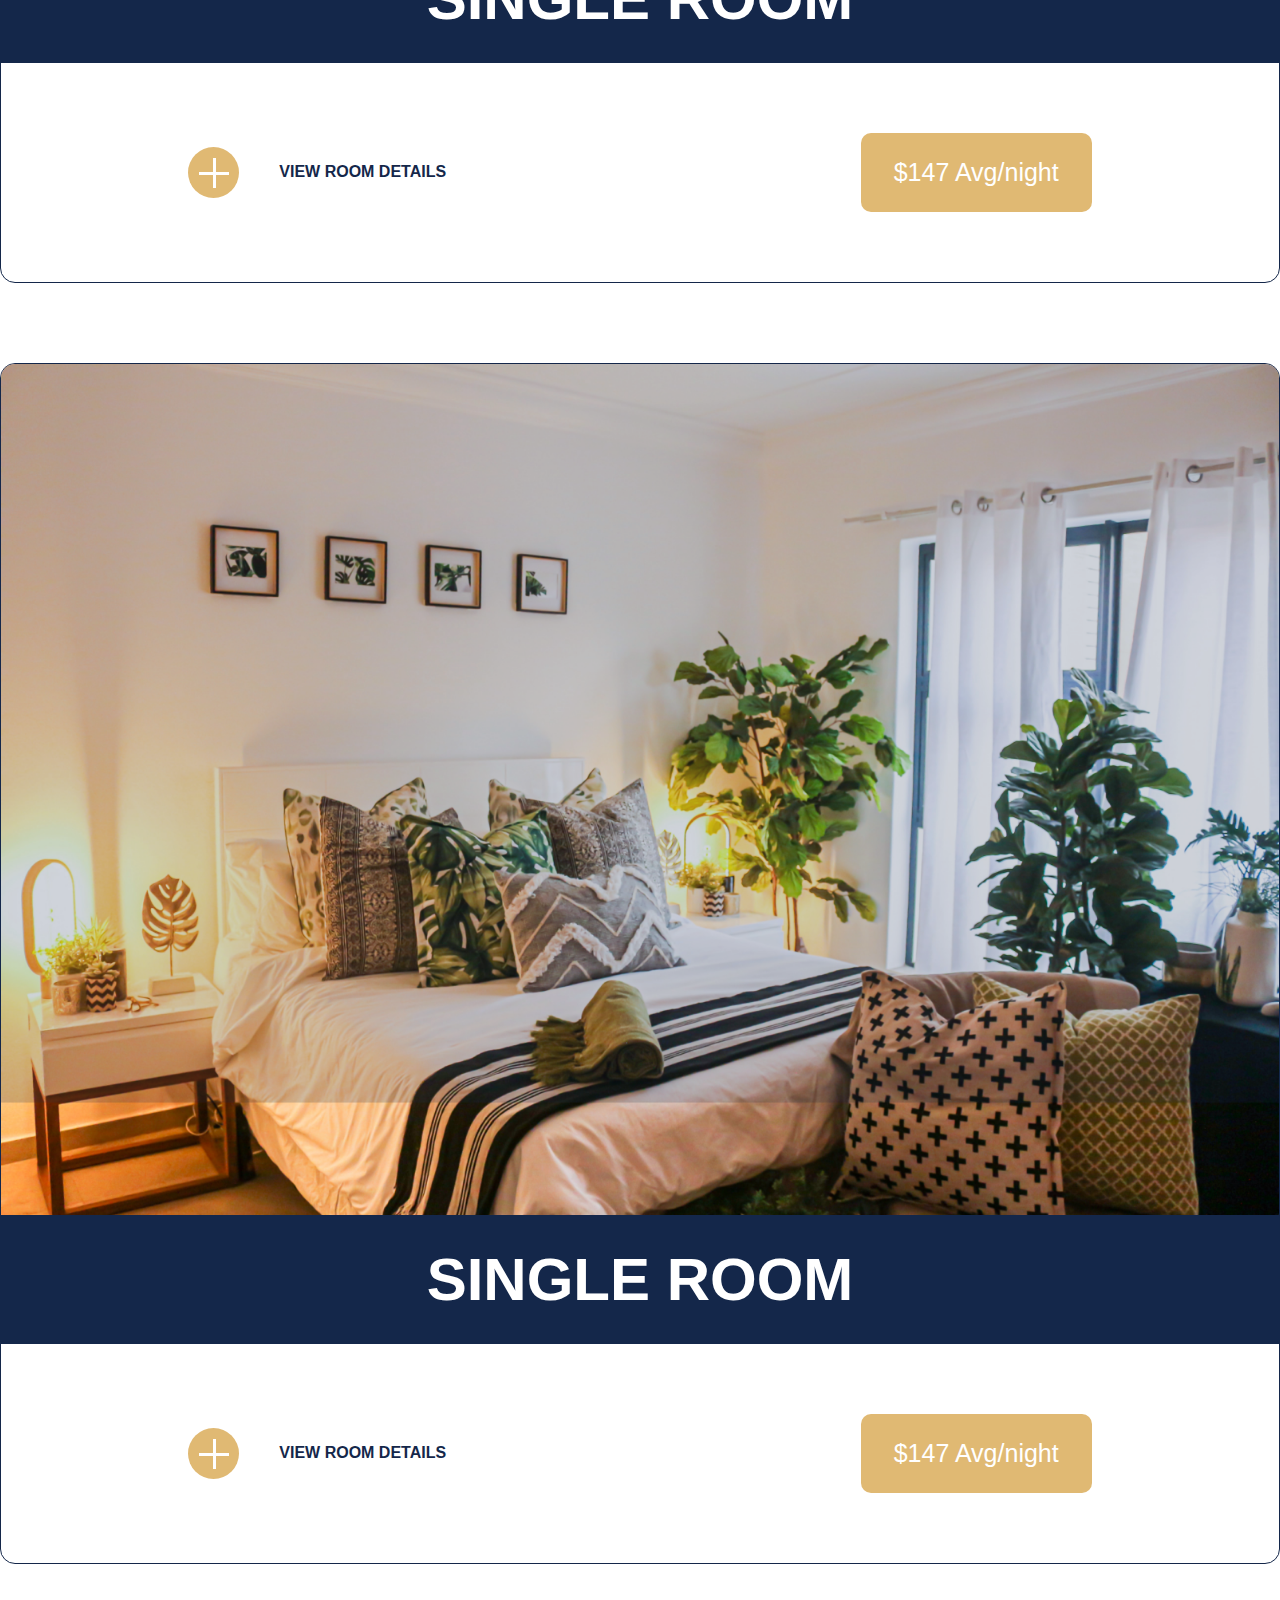
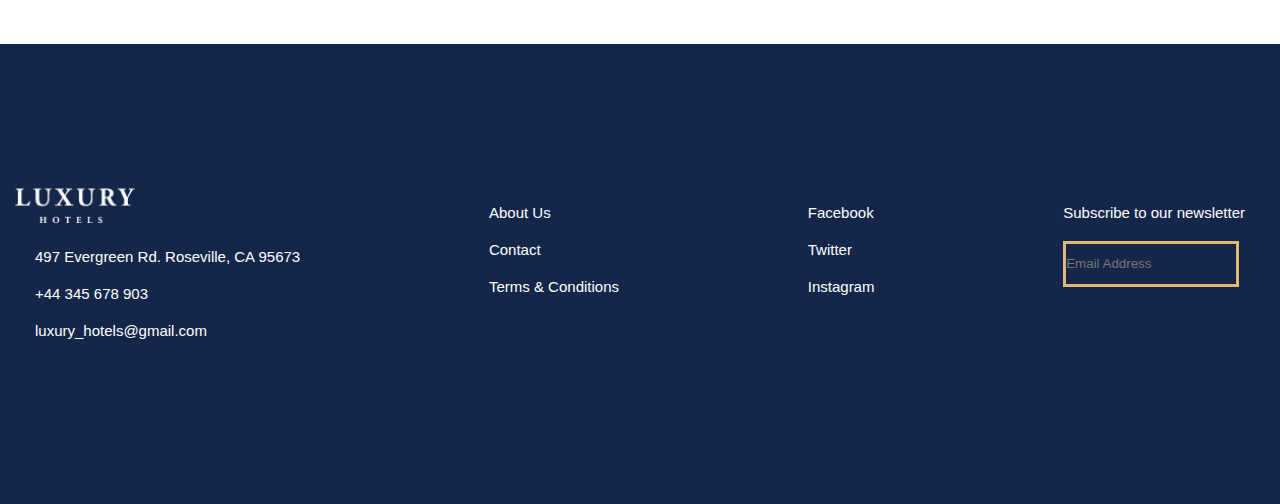
<file: index3.html>
<!DOCTYPE html>
<html lang="en">
<head>
    <meta charset="UTF-8">
    <meta name="viewport" content="width=device-width, initial-scale=1.0">
    <title>Document</title>
    <link rel="stylesheet" href="main.css">
</head>
<body>
    

    <header class="header header3">
        <div class="container">
            <nav class="nav">
                <img src="./img/Logo.png" alt="" class="logo">
                <div class="menu">
                    <a href="index.html">Home</a>
                    <a href="index2.html">Facilities</a>
                    <a href="index3.html">Rooms</a>
                    <a href="index4.html">Contact-us</a>
                </div>
            </nav>


            <div class="title">
                <h3>WELCOME TO</h3>
                <h1>LUXURY</h1>
                <h2>HOTELS</h2>
                <p>Book your stay and enjoy Luxury
                    redefined at the most affordable rates.</p>
            </div>

            <div class="book">
                <button>
                    <img src="./img/home.svg" alt="">
                    BOOK NOW
                </button>
                <p>scroll</p>
                <img class="scroll" src="./img/vniz.svg" alt="">
            </div>
        </div>
    </header>

    <section class="section6">
        <div class="container">
            <div class="box3">
                <h2>ROOMS AND RATES</h2>
                <p>Each of our bright, light-flooded rooms come with everything you could possibly need for a comfortable stay. And yes, <br> 
                    comfort isn’t our only objective, we also value good design, sleek contemporary furnishing complemented <br>
                    by the rich tones of nature’s palette as visible from our rooms’ sea-view windows and terraces. </p>
            </div>
        </div>
    </section>

    <div class="card6">
        <img src="./img/Group 63.png" alt="">
        <h3>SINGLE ROOM</h3>
               <div class="row6">
            <h4>
                <img src="./img/Group 58.svg" alt="">
                VIEW ROOM DETAILS
            </h4>
            <button class="btn">
                $147  Avg/night</button>
        </div>
    </div>

    <div class="card6">
        <img src="./img/Group 63.png" alt="">
        <h3>SINGLE ROOM</h3>
               <div class="row6">
            <h4>
                <img src="./img/Group 58.svg" alt="">
                VIEW ROOM DETAILS
            </h4>
            <button class="btn">
                $147  Avg/night</button>
        </div>
    </div>

    <div class="card6">
        <img src="./img/Group 63.png" alt="">
        <h3>SINGLE ROOM</h3>
               <div class="row6">
            <h4>
                <img src="./img/Group 58.svg" alt="">
                VIEW ROOM DETAILS
            </h4>
            <button class="btn">
                $147  Avg/night</button>
        </div>
    </div>

    <div class="card6">
        <img src="./img/Group 63.png" alt="">
        <h3>SINGLE ROOM</h3>
               <div class="row6">
            <h4>
                <img src="./img/Group 58.svg" alt="">
                VIEW ROOM DETAILS
            </h4>
            <button class="btn">
                $147  Avg/night</button>
        </div>
    </div>

    <div class="footer">
        <div class="container">
          <div class="f-wrap">
            <div class="f-box">
              <img src="./img/Logo2.png" alt="" />
              <p>497 Evergreen Rd. Roseville, CA 95673</p>    
              <p>+44 345 678 903</p>
              <p> luxury_hotels@gmail.com</p>
            </div>
  
            <div class="f-box">
              <p>About Us</p>
              <p>Contact</p>
              <p>Terms & Conditions</p>
            </div>
  
            <div class="f-box2">
              <p>Facebook</p>
              <p>Twitter</p>
              <p>Instagram</p>
            </div>
  
            <div class="f-box3">
              <p>Subscribe to our newsletter</p>
              <input placeholder="Email Address" type="text">
            </div>
            
          </div>
        </div>
      </div>

</body>
</html>
</file>
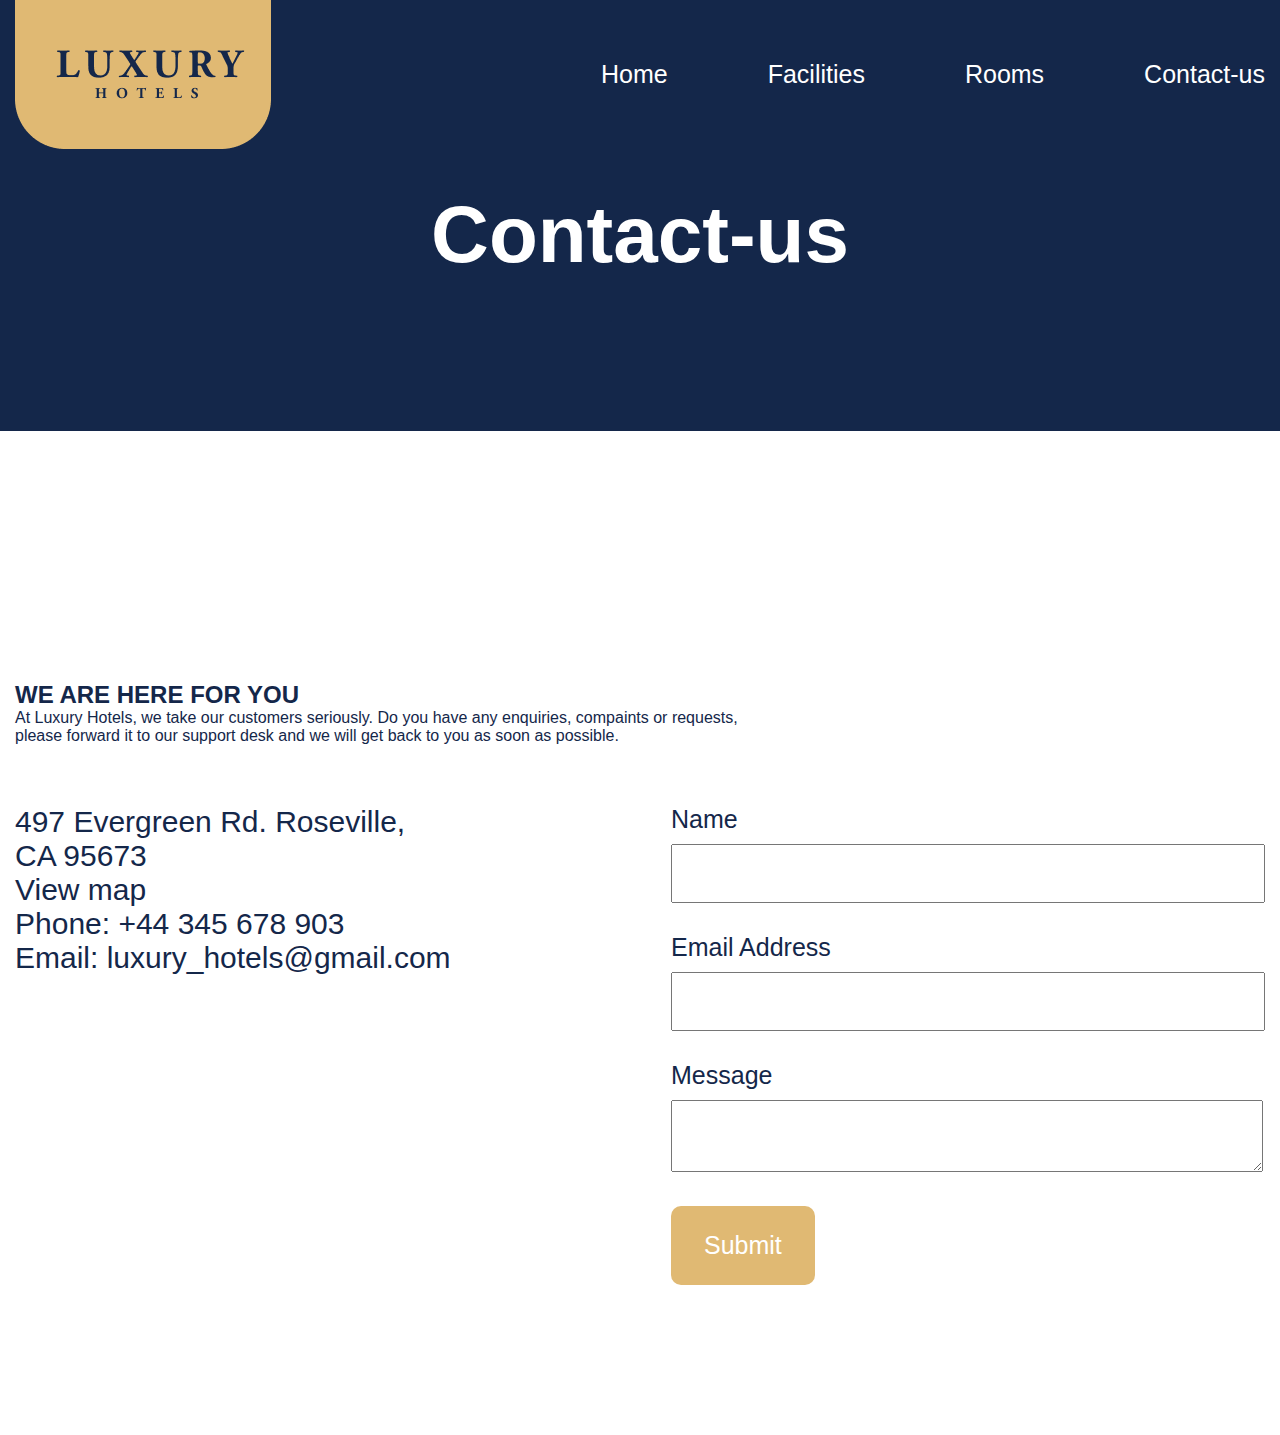
<file: index4.html>
<!DOCTYPE html>
<html lang="en">

<head>
    <meta charset="UTF-8">
    <meta name="viewport" content="width=device-width, initial-scale=1.0">
    <title>Document</title>
    <link rel="stylesheet" href="main.css">
</head>

<body>
    <header class="header header4">
        <div class="container">
            <nav class="nav">
                <img src="./img/Logo.png" alt="" class="logo">
                <div class="menu">
                    <a href="index.html">Home</a>
                    <a href="index2.html">Facilities</a>
                    <a href="index3.html">Rooms</a>
                    <a href="index4.html">Contact-us</a>
                </div>
            </nav>


            <h2 class="contact-title">Contact-us</h2>

        </div>
    </header>

    <section class="section41">
        <div class="container">
            <h2>WE ARE HERE FOR YOU</h2>
            <p>At Luxury Hotels, we take our customers seriously. Do you have any enquiries, compaints or requests, <br>
                please forward it to our support desk and we will get back to you as soon as possible.</p>

            <div class="wrap41">
                <div class="box42">
                    <p>497 Evergreen Rd. Roseville, <br>
                        CA 95673</p>
                    <p>View map</p>
                    <p>Phone: +44 345 678 903</p>
                    <p>Email: luxury_hotels@gmail.com</p>
                </div>

                
            <div class="form4">
                <p>Name</p>
                <input type="text">

                <p>Email Address</p>
                <input type="text">

                <p>Message</p>
                <textarea name="" id=""></textarea>
                <button class="btn">Submit</button>
            </div>
            </div>

        </div>
    </section>


</body>

</html>
</file>
<file: main.css>
*{
    padding: 0;
    margin: 0;
    font-family: 'Gill Sans', 'Gill Sans MT', Calibri, 'Trebuchet MS', sans-serif;
}

body{
    color: #14274a;
}

.container{
    max-width: 1580px;
    margin: 0 auto;
    padding: 0 15px;
}

.header {
    background-image: url(./img/bg.png);
    color: white;
    background-repeat: no-repeat;
    background-size: cover;
    background-position: center;
    padding-bottom: 40px;
}
.container {
}
.nav {
    display: flex;
    align-items: center;
    justify-content: space-between;

    @media (max-width: 1000px) {
        flex-direction: column;
    }   
}
.logo {
}
.menu {
    display: flex;
    gap: 100px;

    @media (max-width: 1000px) {
        flex-wrap: wrap;
        margin-top: 50px;
        gap: 30px;
    }   

    a{
        color: white;
        font-size: 25px;
        text-decoration: none;
        transition: 0.4s;
        border-bottom: 1px solid transparent;




        &:hover{
            border-bottom: 1px solid white;
        }

    }

}

.title {

    margin: 200px 0 100px;


    h3{
        font-size: 50px;
        font-weight: 400;
    }
    h1{
        font-size: 154px;
        font-family: 'Times New Roman', Times, serif;
        letter-spacing: 3px;
        margin-bottom: -10px;

        @media (max-width: 700px) {
            font-size: 100px;;
        } 

        @media (max-width: 500px) {
            font-size: 80px;
            margin-top: 10px;
        } 
    }
    h2{
        font-size: 60px;
        font-family: 'Times New Roman', Times, serif;
        letter-spacing: 15px;
    }
    p{
        max-width: 575px;
        font-size: 25px;
        letter-spacing: 4px;
    }
}
.book {
    display: flex;
    justify-content: center;
    flex-direction: column;
    align-items: center;
    p{
        font-size: 25px;
        margin: 80px 0 15px;    
    }
    button{
        background-color:#E0B973 ;
        border: none;
        padding: 25px 33px;
        font-size: 25px;
        color: white;
        align-items: center;
        display: flex;
        gap: 20px;
        border-radius: 10px;
    }
}
.scroll{

    
}

.btn{
    background-color:#E0B973 ;
    border: none;
    padding: 25px 33px;
    font-size: 25px;
    color: white;
    align-items: center;
    display: flex;
    gap: 20px;
    border-radius: 10px;
}

.wrap1{
    display: flex;
    align-items: center;
    gap: 100px;
    margin-bottom: 69px;

    @media (max-width: 1300px) {
        flex-direction: column;
    } 
}

.title{
    font-size: 36px;
    text-align: center;
    margin: 85px 0;
}

.box1{

    border-left: 1px solid rgba(20, 39, 74, 1);
    padding-left: 45px;
    h3{
       font-size: 60px; 
    }

    p{
        font-size: 25px;
        margin: 25px 0 30px;
    }
}

.img1{
    @media (max-width: 900px) {
        width: 100%;
    } 
}


.wrap2{
    text-align: center;
    display: flex;
    flex-direction: column;
    gap: 20px;
    margin: 100px 0;

    h3{
        font-size: 60px;
    }

    h5{
        font-size: 30px;
    }

    p{
        font-size: 25px;
    }

}

.btns{
    display: flex;
    justify-content: center;
    gap: 20px;
}

.header2{
    background-image: url(./img/bg2.jpg);
}

.box3{
    text-align: center;

    margin: 50px 0;
    h2{
        font-size: 60px;

        @media (max-width: 700px) {
            font-size: 30px;
        }
    }

    p{
        font-size: 25px;
        margin-top: 30px;
    }
}

.card3{
    display: flex;
    justify-content: center;
    flex-direction: column;
    align-items: center;
    margin-top: 100px;
    img{
        max-width: 1580px;
        width: 100%;
    }

    h3{
        font-size: 48px;
        background-color: #fff;
        position: relative;
        top: -50px;
        max-width: 680px;
        width: 100%;
       text-align: center;
       padding-top: 15px;

       @media (max-width: 500px) {
        font-size: 30px;
        max-width: 300px;
        
       }

    }
}


.f-wrap{
    display: flex;
justify-content: space-between;
gap: 30px;
flex-wrap: wrap;



}

.f-box{
    
    gap: 100px;
    
}

.footer{
  background-color: #14274A;
  width: 100%;

  height: 320px;
  padding-top: 140px;

  p{
    font-size: 15px;
    color: #fff;
    margin: 20px;

  }

  img{
    width: 120px;
    height: 40px;
  }
  input{
    background-color: #14274A;
    color: white;
    gap: 100px;
    margin-left: 20px;
   border: solid;
   color: 
   #E0B973;
   width: 170px;
   height: 40px;
   
  }
}





.header3 {
    background-image: url(./img/bg3.jpg);
}


.contact-title {
padding-top: 40px;
text-align: center;
font-size: 80px;
@media (max-width:700px) {
font-size: 50px;
}
}

.header4 {
background-color: #14274A;
background-image: none;
padding-bottom: 150px;
}

.wrap41 {
    display: flex;
    gap: 30px;
    justify-content: space-between;

    margin-top: 60px;
    @media (max-width: 1111px) {
        flex-direction: column;
    }
    
}

.box41 {
    width: 100%;
    padding-bottom: 150px;
    h2 {
        font-size: 60px;
    }
    p {
        font-size: 30px;
    }
 
}

.section41 {
    padding-top: 250px;
    padding-bottom: 150px;

}

.form4 {
    input, textarea {
        width:550px;
        padding: 20px;
        margin-bottom: 30px;
        margin-top: 10px;

        @media (max-width:650px) {
            width: 400px;
        }

        @media (max-width:500px) {
            width: 300px;
        }
    }
    p {
        font-size: 25px;
    }
   
}
.box42 {
    font-size: 30px;
    @media (max-width:600px) {
font-size: 20px;
        }


    }



    .card6 {
        border: 1px solid  #14274A;
        display: flex;
        flex-direction: column;
        border-radius: 15px;
        margin-bottom: 80px;
        overflow: hidden;
        > img {
            width: 100%;
        }

        h3 {
            background-color:  #14274A;
            color: white;
            text-align: center;
            font-size: 60px;
            padding: 30px 0;
            @media (max-width: 700px) {
                font-size: 30px;
            }
        }

        .row6 {
            display: flex;
            justify-content: space-around;
            padding: 70px 0;
            gap: 40px;
        }

        h4 {
            display: flex;
            gap: 40px;
            align-items: center;
        }
    }
</file>
